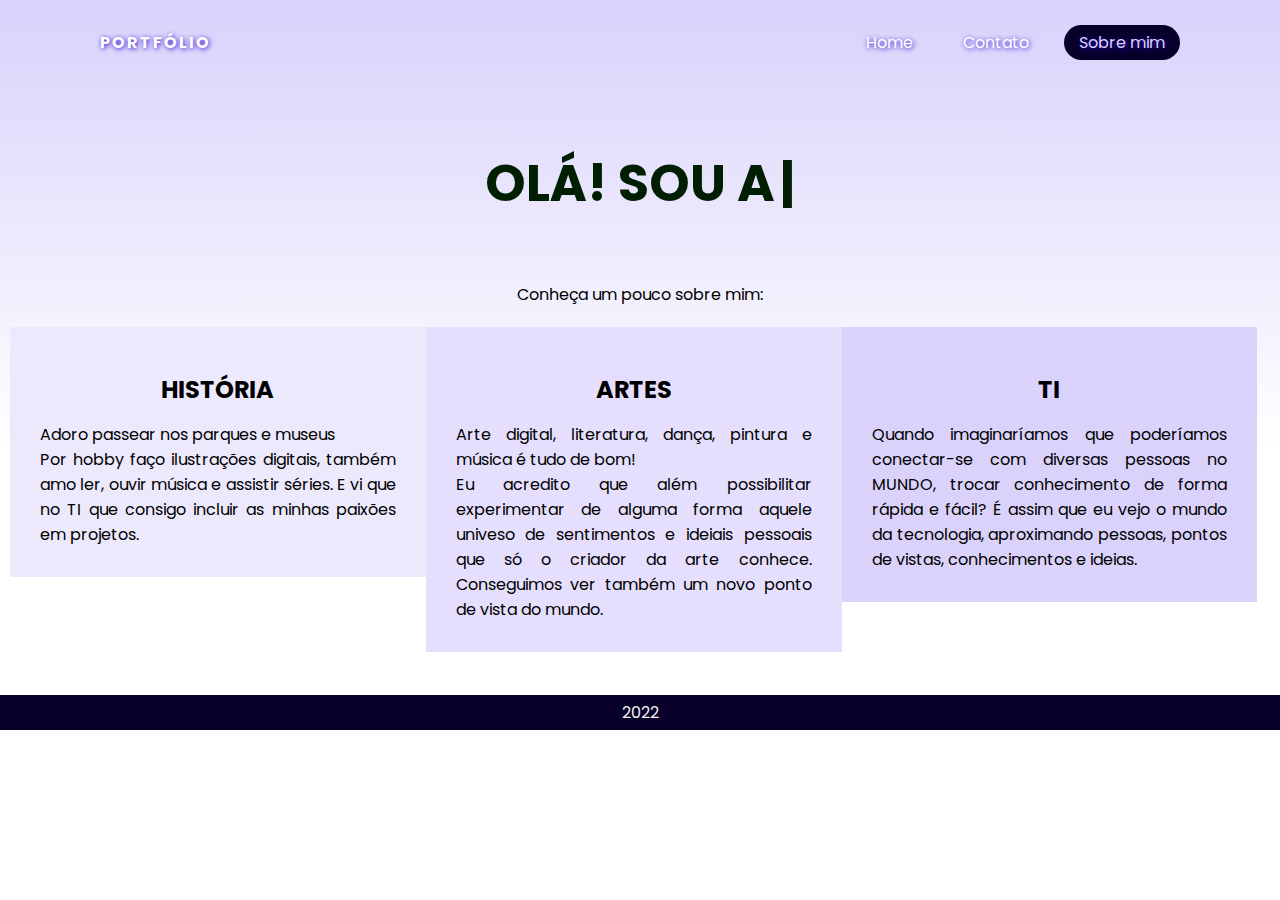
<file: sobremim.html>
<!DOCTYPE html>
<html lang="pt-BR" dir="ltr">
  <head>
    <meta charset="utf-8">
    <meta http-equiv="X-UA-Compatible" content="IE=edge">
    <meta name="viewport" content="width=device-width, user-scalable=yes, initial-scale=1.0, maximum-scale=10, minimum-scale=1.0">
<title>Imagina ANE</title>
<link rel="stylesheet" type="text/css" href="styles/stylesobremim.css">
</head>
<body>
<header>
		<a href="#" class="logo">Portfólio</a>
		<ul>
			<li><a href="index.html">Home</a></li>
			<li><a href="contato.html">Contato</a></li>
			<li><a href="sobremim.html" class="active">Sobre mim</a></li>
		</ul>
	</header>
	
<section>
<h1>OLÁ! SOU A ANELISE</h1>
<p class=paragrafoum>Conheça um pouco sobre mim:</p>
	
<div class="row">
  <div class="column" style="background-color:#ede9fd;">
    <h2>HISTÓRIA</h2>
    <p class="quemsou">Adoro passear nos parques e museus<br>
   Por hobby faço ilustrações digitais, também amo ler, ouvir música e assistir séries. E vi que no TI que consigo incluir as minhas paixões em projetos.</p>    
      </div>
  <div class="column" style="background-color:#e5dffd;">
    <h2>ARTES</h2>
    <p class="quemsou">Arte digital, literatura, dança, pintura e música é tudo de bom!<br>
    Eu acredito que além possibilitar experimentar de alguma forma aquele univeso de sentimentos e ideiais pessoais que só o criador da arte conhece. Conseguimos ver também um novo ponto de vista do mundo.</p>
  </div>
  <div class="column" style="background-color:#dad2fb;">
    <h2>TI</h2>
    <p class="quemsou">Quando imaginaríamos que poderíamos conectar-se com diversas pessoas no MUNDO, trocar conhecimento de forma rápida e fácil? É assim que eu vejo o mundo da tecnologia, aproximando pessoas, pontos de vistas, conhecimentos e ideias.<br>
</p>
  </div>
	
</section>
	
<footer>
<div class="rodape">
<p>2022</p>
</div>
</footer>
	
	<button onclick="topFunction()" id="myBtn" title="Voltar ao Topo"><div id="seta"></div></button>
	<script src="scripts/topo.js"></script>	
	<script src="scripts/sobremimmn.js"></script>	
</body>
</html>
</file>
<file: styles/stylesobremim.css>
@import url('https://fonts.googleapis.com/css2?family=Poppins:wght@300;400;500;700;800;900&display=swap');
*{
	margin: 0;
	padding: 0;
	box-sizing: border-box;
	font-family: 'Poppins', sans-serif;
	scroll-behavior: smooth;
} 

body{
	min-height: 100vh;
	overflow-x: hidden;
	background: linear-gradient(180deg, #dad2fb 1%, #fff 50%,  #fff 50%);
}

header{
	text-shadow: 1px 1px 5px #2900cd;
	top: 0;
	left: 0;
	width: 100%;
	padding: 30px 100px;
	display: flex;
	justify-content: space-between;
	align-items: center;
	z-index: 10000;
}
header .logo{
	color: #fff;
	font-weight: 700;
	text-decoration: none;
	text-transform: uppercase;
	letter-spacing: 2px;
}
header ul{
	display: flex;
	justify-content: center;
	align-items: center;
}
header ul li{
	list-style: none;
	margin-left: 20px;
}
header ul li a{
	text-decoration: none;
	padding: 6px 15px;
	color: #ffffff;
	border-radius: 20px;
}

header ul li a:hover,
header ul li a.active{
	background: #08002a;
	color:#dad2fb;
}

section{
	margin: 10px;
}

  h1 {
    max-width: 900px;
    text-align: center;
    margin: 60px auto;
    font-family: 'Poppins', sans-serif;
    color: #001e01;
    font-size: 4vw;
  }

  h1::after {
    content: '|';
    opacity: 1;
    margin-left: 5px;
    display: inline-block;
    animation: blink .7s infinite;
  }

h2{
	text-align: center;
	margin: 15px;
}


  @keyframes blink {
    0%, 100% {
      opacity: 1;
    }
    50% {
      opacity: 0;
    }
  }
  
.quemsou{
	text-align: justify;
}

.paragrafoum{
	text-align:center
}

#myBtn {
    display: none;
    position: fixed;
    bottom: 19px;
    right: 21px;
    z-index: 999;
    font-size: 18px;
    border: none;
    outline: none;
    cursor: pointer;
     border-radius: 4px;
}


#seta {
    position: absolute;
    padding: 8px;
    box-shadow: 2px -2px 0 1px #000 inset;
    border: solid transparent;
    border-width: 0 0 2px 2px;
    transform: rotate(135deg);
    margin: -20px;
}


.column {
    float: left;
    width: 33%;
    padding: 30px;
    margin-top: 20px;
    margin-bottom: 33px;
 }

.row:after {
  content: "";
  display: table;
  clear: both;
}

@media screen and (max-width: 600px) {
  .column {
    width: 100%;
  }
}

footer{
  overflow: hidden;
  background-color: #08002a;  
  width: 100%;
  text-align: center;
  color: #f1f1f1;
  
}
.rodape{
	margin: 5px;
}
</file>
